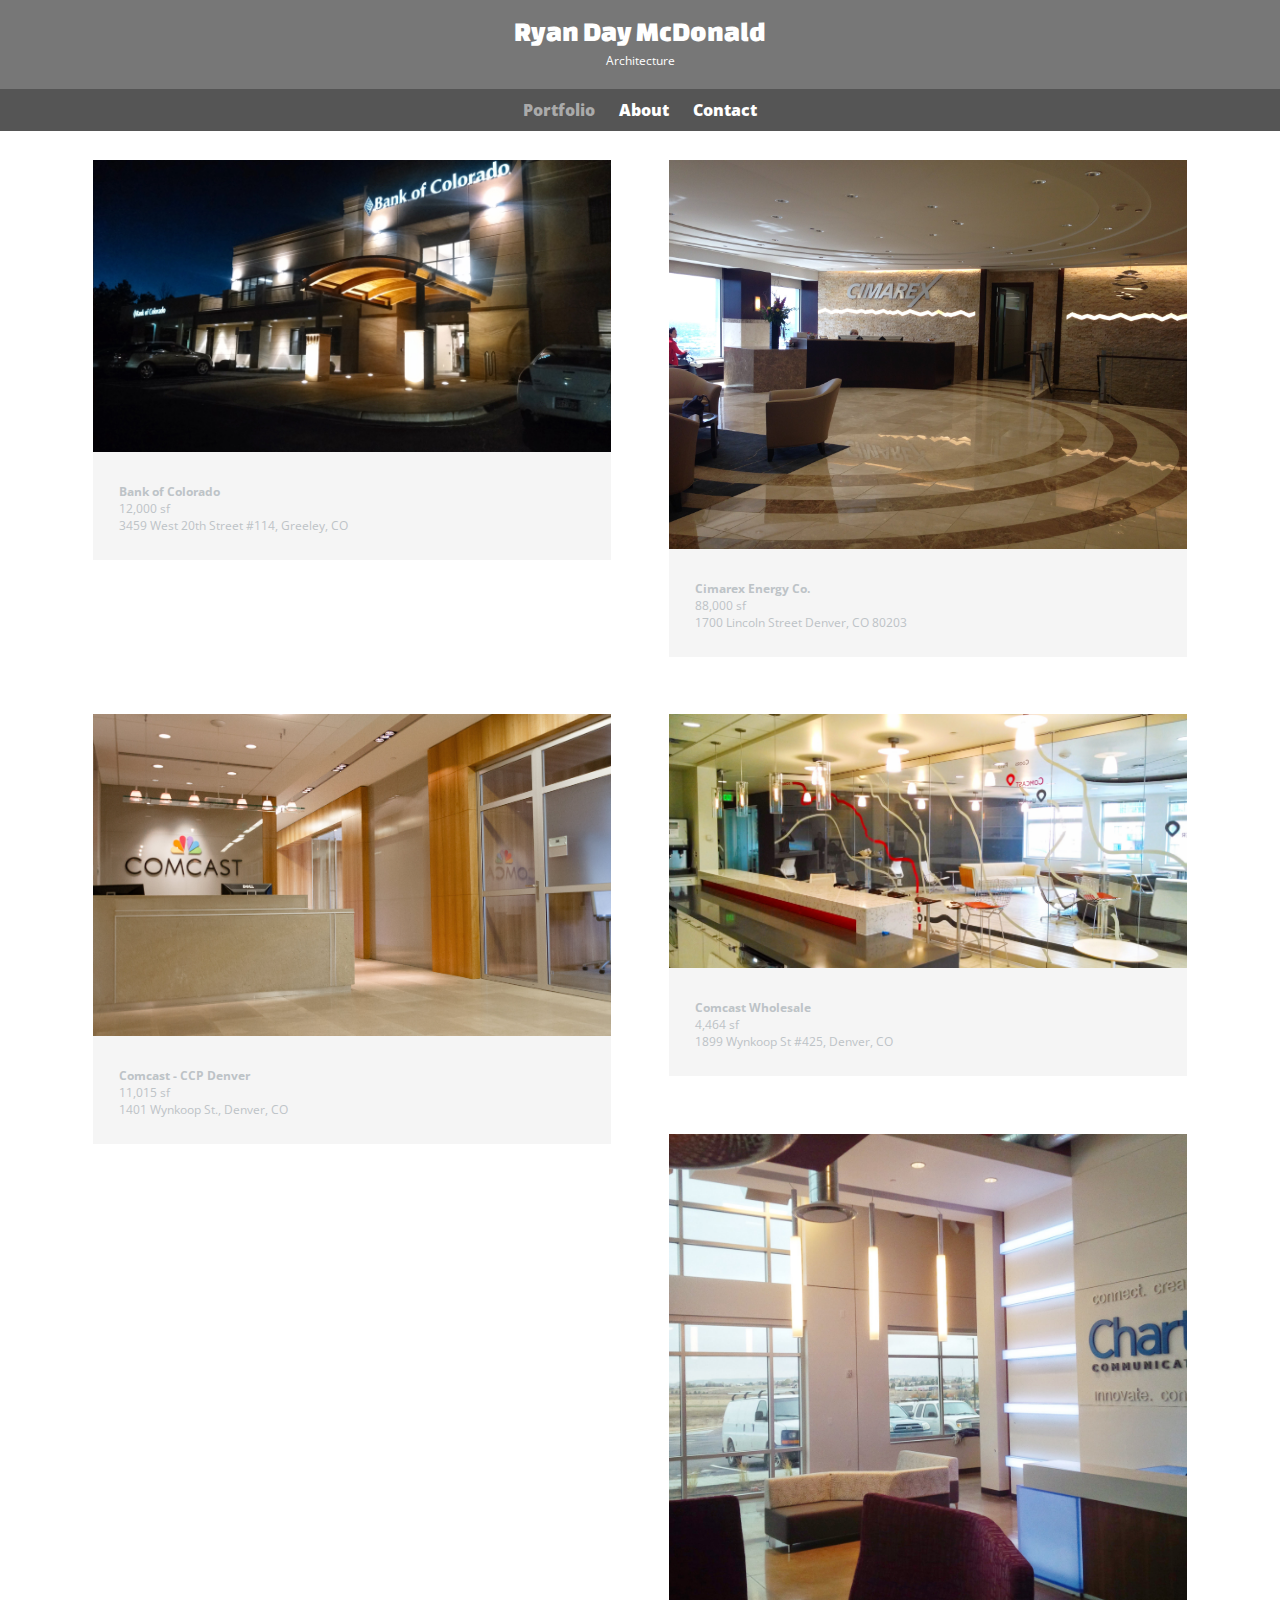
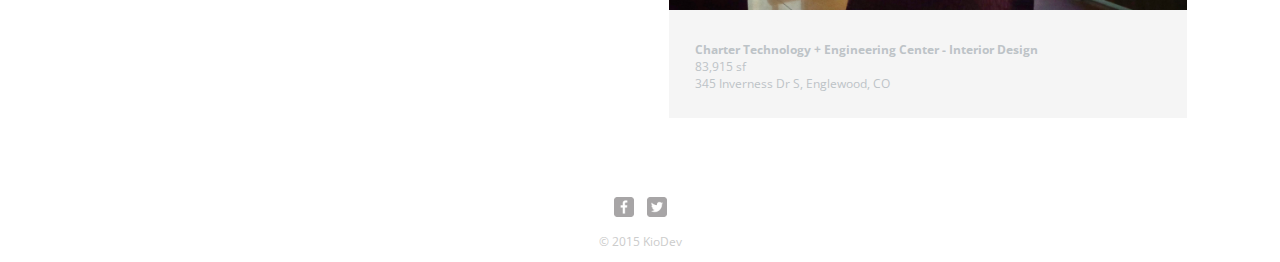
<file: index.html>
<!DOCTYPE html>
<html>
  <head>
    <meta charset="utf=8">
    <title>Ryan Day McDonald | Architecture</title>
    <link rel="stylesheet" href="css/normalize.css">
    <link href='http://fonts.googleapis.com/css?family=Changa+One|Open+Sans:400italic,700italic,400,700,800' rel='stylesheet' type='text/css'>
    <link rel="stylesheet" href="css/main.css">
  </head>
  
  <body>
    <header>
      <a href="index.html" id="logo">
        <h1>Ryan Day McDonald</h1>
        <h2>Architecture</h2>
       </a>
      <nav>
        <ul>
          <li><a href="index.html" class="selected">Portfolio</a></li>
          <li><a href="about.html">About</a></li>
          <li><a href="contact.html">Contact</a></li>
        </ul>
      </nav>
    </header>
    <div id="wrapper">
    <section>
      <ul id="gallery">
        <li>
          <a href="img/bank_of_colorado.jpg">
            <img src="img/bank_of_colorado.jpg" alt="">
            <p><strong>Bank of Colorado</strong><br>
               12,000 sf<br>
               3459 West 20th Street #114, Greeley, CO
            </p>
          </a>
        </li>
        
        <li>
          <a href="img/cimarex.jpg">
            <img src="img/cimarex.jpg" alt="">
            <p><strong>Cimarex Energy Co.</strong><br>
               88,000 sf<br>
               1700 Lincoln Street Denver, CO 80203
            </p>
          </a>
        </li>
        <li>
          <a href="img/comcast.jpg">
            <img src="img/comcast.jpg" alt="">
            <p><strong>Comcast - CCP Denver</strong><br>
               11,015 sf<br>
               1401 Wynkoop St., Denver, CO
            </p>
          </a>
        </li>
        <li>
          <a href="img/comcast_wholesale.jpg">
            <img src="img/comcast_wholesale.jpg" alt="">
            <p><strong>Comcast Wholesale</strong><br>
               4,464 sf<br>
               1899 Wynkoop St #425, Denver, CO
            </p>
          </a>
        </li>
        <li>
          <a href="img/charter.jpg">
            <img src="img/charter.jpg" alt="">
            <p><strong>Charter Technology + Engineering Center - Interior Design</strong><br>
               83,915 sf<br>
               345 Inverness Dr S, Englewood, CO
            </p>
          </a>
        </li>
      </ul>
    </section>
    <footer>
      <a href="https://www.linkedin.com/in/ryandaymcdonald"><img src = "img/facebook-wrap.png" alt="Facebook Logo" class="social-icon"></a>
      <a href="http://twitter.com/Lucky_McDonald"><img src = "img/twitter-wrap.png" alt="Twitter Logo" class="social-icon"></a>
      <p>&copy; 2015 KioDev</p>
    </footer>
    </div>
  </body>

</html>
</file>
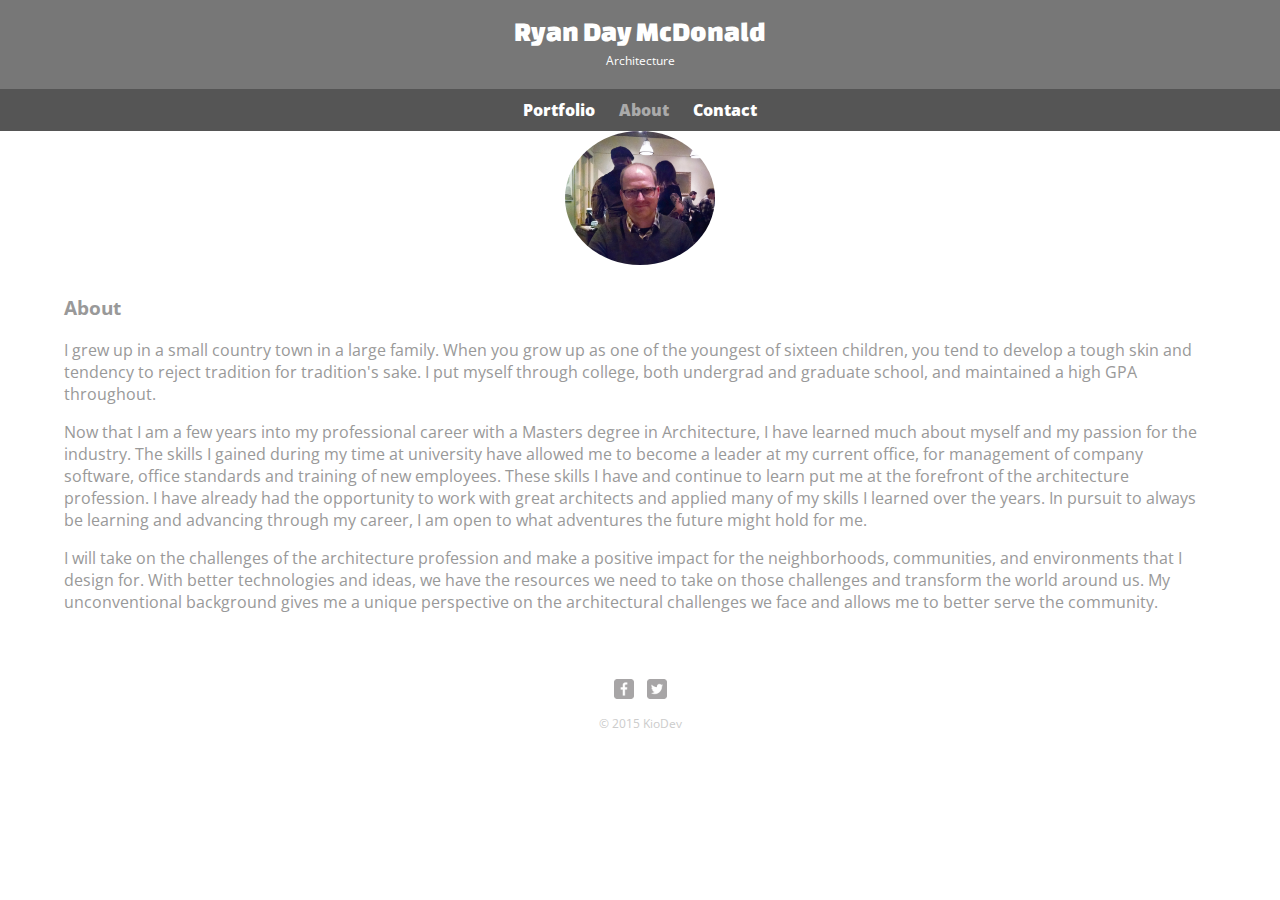
<file: about.html>
<!DOCTYPE html>
<html>
  <head>
    <meta charset="utf=8">
    <title>Ryan Day McDonald | Architecture</title>
    <link rel="stylesheet" href="css/normalize.css">
    <link href='http://fonts.googleapis.com/css?family=Changa+One|Open+Sans:400italic,700italic,400,700,800' rel='stylesheet' type='text/css'>
    <link rel="stylesheet" href="css/main.css">
  </head>
  
  <body>
    <header>
      <a href="index.html" id="logo">
        <h1>Ryan Day McDonald</h1>
        <h2>Architecture</h2>
       </a>
      <nav>
        <ul>
          <li><a href="index.html">Portfolio</a></li>
          <li><a href="about.html" class="selected">About</a></li>
          <li><a href="contact.html">Contact</a></li>
        </ul>
      </nav>
    </header>
    <div id="wrapper">
    <section>
      <img src="img/R_McDonald_Photo.jpeg" alt="Photograph of Ryan McDonald" class="profile-photo">
      <h3>About</h3>
      <p>I grew up in a small country town in a large family. When you grow up as one of the youngest of sixteen children, you tend to develop a tough skin and tendency to reject tradition for tradition's sake. I put myself through college, both undergrad and graduate school, and maintained a high GPA throughout.</p>

      <p>Now that I am a few years into my professional career with a Masters degree in Architecture, I have learned much about myself and my passion for the industry.  The skills I gained during my time at university have allowed me to become a leader at my current office, for management of company software, office standards and training of new employees.   These skills I have and continue to learn put me at the forefront of the architecture profession.  I have already had the opportunity to work with great architects and applied many of my skills I learned over the years.  In pursuit to always be learning and advancing through my career, I am open to what adventures the future might hold for me.</p>

      <p>I will take on the challenges of the architecture profession and make a positive impact for the neighborhoods, communities, and environments that I design for. With better technologies and ideas, we have the resources we need to take on those challenges and transform the world around us. My unconventional background gives me a unique perspective on the architectural challenges we face and allows me to better serve the community.<p/>
    </section>
    <footer>
      <a href="https://www.linkedin.com/in/ryandaymcdonald"><img src = "img/facebook-wrap.png" alt="Facebook Logo" class="social-icon"></a>
      <a href="http://twitter.com/Lucky_McDonald"><img src = "img/twitter-wrap.png" alt="Twitter Logo" class="social-icon"></a>
      <p>&copy; 2015 KioDev</p>
    </footer>
    </div>
  </body>

</html>
</file>
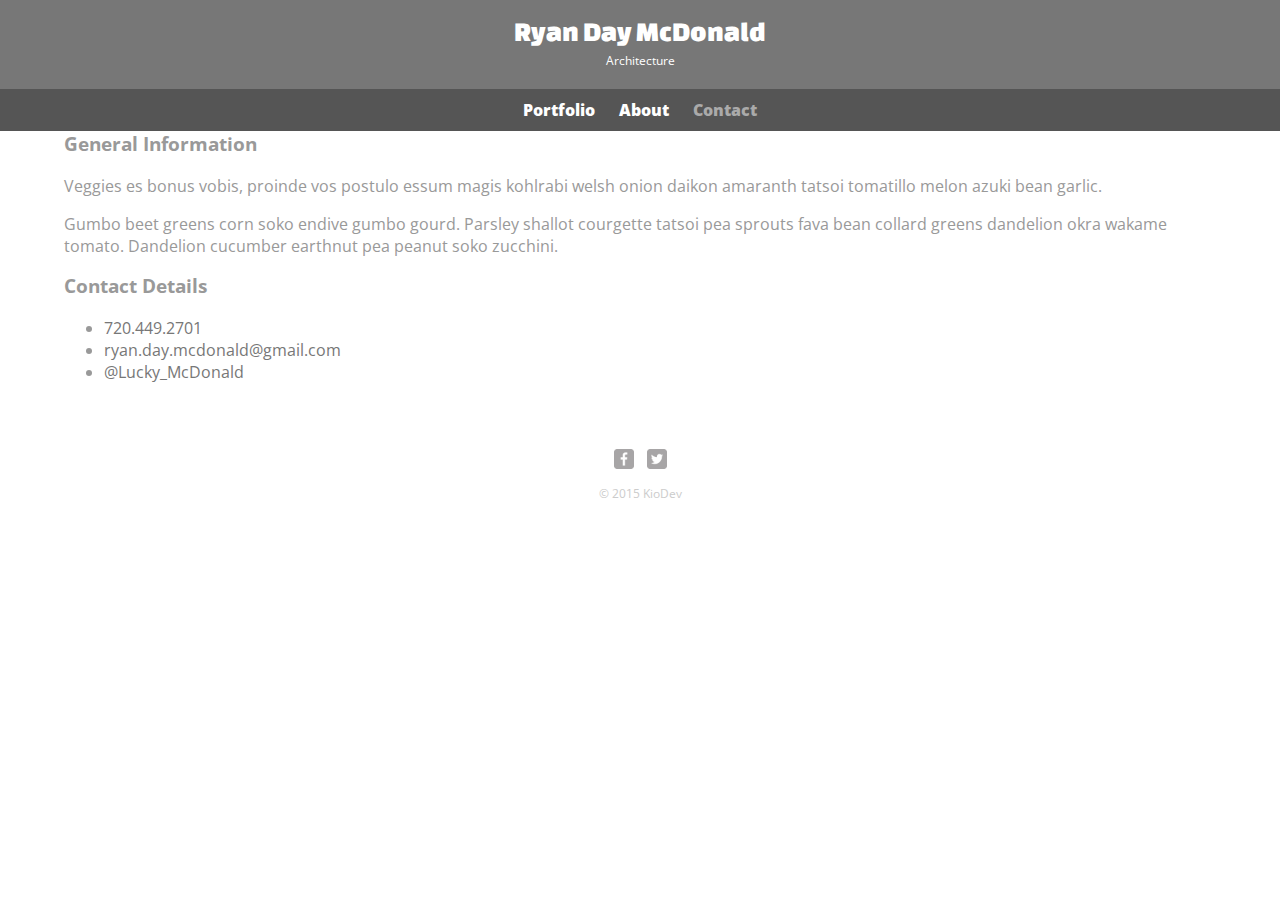
<file: contact.html>
<!DOCTYPE html>
<html>
  <head>
    <meta charset="utf=8">
    <title>Ryan Day McDonald | Architecture</title>
    <link rel="stylesheet" href="css/normalize.css">
    <link href='http://fonts.googleapis.com/css?family=Changa+One|Open+Sans:400italic,700italic,400,700,800' rel='stylesheet' type='text/css'>
    <link rel="stylesheet" href="css/main.css">
  </head>
  
  <body>
    <header>
      <a href="index.html" id="logo">
        <h1>Ryan Day McDonald</h1>
        <h2>Architecture</h2>
       </a>
      <nav>
        <ul>
          <li><a href="index.html">Portfolio</a></li>
          <li><a href="about.html">About</a></li>
          <li><a href="contact.html" class="selected">Contact</a></li>
        </ul>
      </nav>
    </header>
    <div id="wrapper">

    <section>
      <h3>General Information</h3>
      <p>Veggies es bonus vobis, proinde vos postulo essum magis kohlrabi welsh onion daikon amaranth tatsoi tomatillo melon azuki bean garlic.</p>
      <p>Gumbo beet greens corn soko endive gumbo gourd. Parsley shallot courgette tatsoi pea sprouts fava bean collard greens dandelion okra wakame tomato. Dandelion cucumber earthnut pea peanut soko zucchini.</p>
    </section>

    <section>
      <h3>Contact Details</h3>
      <ul class="contact-info">
        <li class="phone"><a href="tel:720-449-2701">720.449.2701</a></li>
        <li class="mail"><a href="mailto:ryan.day.mcdonald@gmail.com">ryan.day.mcdonald@gmail.com</a></li>
        <li class="twitter"><a href="http://twitter.com/intent/tweet?screen_name=Lucky_McDonald">@Lucky_McDonald</a></li>
      </ul>
    </section>

    <footer>
      <a href="https://www.linkedin.com/in/ryandaymcdonald"><img src = "img/facebook-wrap.png" alt="Facebook Logo" class="social-icon"></a>
      <a href="http://twitter.com/Lucky_McDonald"><img src = "img/twitter-wrap.png" alt="Twitter Logo" class="social-icon"></a>
      <p>&copy; 2015 KioDev</p>
    </footer>
    </div>
  </body>

</html>
</file>
<file: css/main.css>
/*******************************
*   GENERAL
********************************/
body {
	font-family: 'Open Sans', sans-serif;
}

#wrapper {
	max-width: 940 px;
	margin: 0 auto;
	padding: 0 5%;
}

a {
	text-decoration: none;
}

img {
	max-width: 100%;
}

h3 {
	margin: 0 0 1em 0;
}


/*******************************
*   HEADING
********************************/
header {
	float: left;
	margin: 0 0 30 0;
	padding: 5px 0 0 0;
	width: 100%
}

#logo {
	text-align: center;
	margin: 0;
}

h1 {
	font-family: 'Changa One', sans-serif;
	margin: 15px 0;
	font-size: 1.75em;
	font-weight: normal;
	line-height: 0.8em;
}

h2 {
	font-size: 0.75em;
	margin: -5px 0 0;
	font-weight:  normal;
}


/*******************************
*   NAVIGATION
********************************/
nav {
	text-align: center;
	padding: 10px 0;
	margin: 20px 0 0;
}

nav ul {
	list-style: none;
	margin: 0 10px;
	padding: 0;
}

nav li {
	display: inline-block;
}

nav a {
	font-weight:  800;
	padding: 15px 10px;
}


/*******************************
*   FOOTER
********************************/
footer {
	font-size: 0.75em;
	text-align: center;
	clear: both;
	padding-top: 50px;
	color: #CCC;
}

.social-icon {
	width: 20px;
	height: 20px;
	margin: 0 5px;
}

/*******************************
*   PAGE: PORTFOLIO;
********************************/
#gallery {
	margin: 0;
	padding: 0;
	list-style: none;
}

#gallery li {
	float: left;
	width: 45%;
	margin: 2.5%;
	background-color: #F5F5F5;
	color: #bdc3c7;
}

#gallery li a p {
	margin: 0;
	padding: 5%;
	font-size: 0.75em;
	color: #bdc3c7;
}


/*******************************
*   PAGE: ABOUT;
********************************/
.profile-photo {
	display: block;
	max-width: 150px;
	margin: 30px auto 30px;
	border-radius: 100%;
}

/*******************************
*   COLORS
********************************/

/* Site Body */
body {
	background-color: #fff;
	color: #999;
}

/*  Gray header */
header {
	background: #777;
	border-color: #555;
}

/*  Nave backgournd on mobile */
nav {
	background: #555;
}

h1, h2 {
	color: #FFF;
}

/* Links */
a {
	color: #777;
}

/* Nav link color */
nav a, nav a:visited {
	color: #fff;
}

nav a.selected, nav a:hover {
	color: #AAA;
}
</file>
